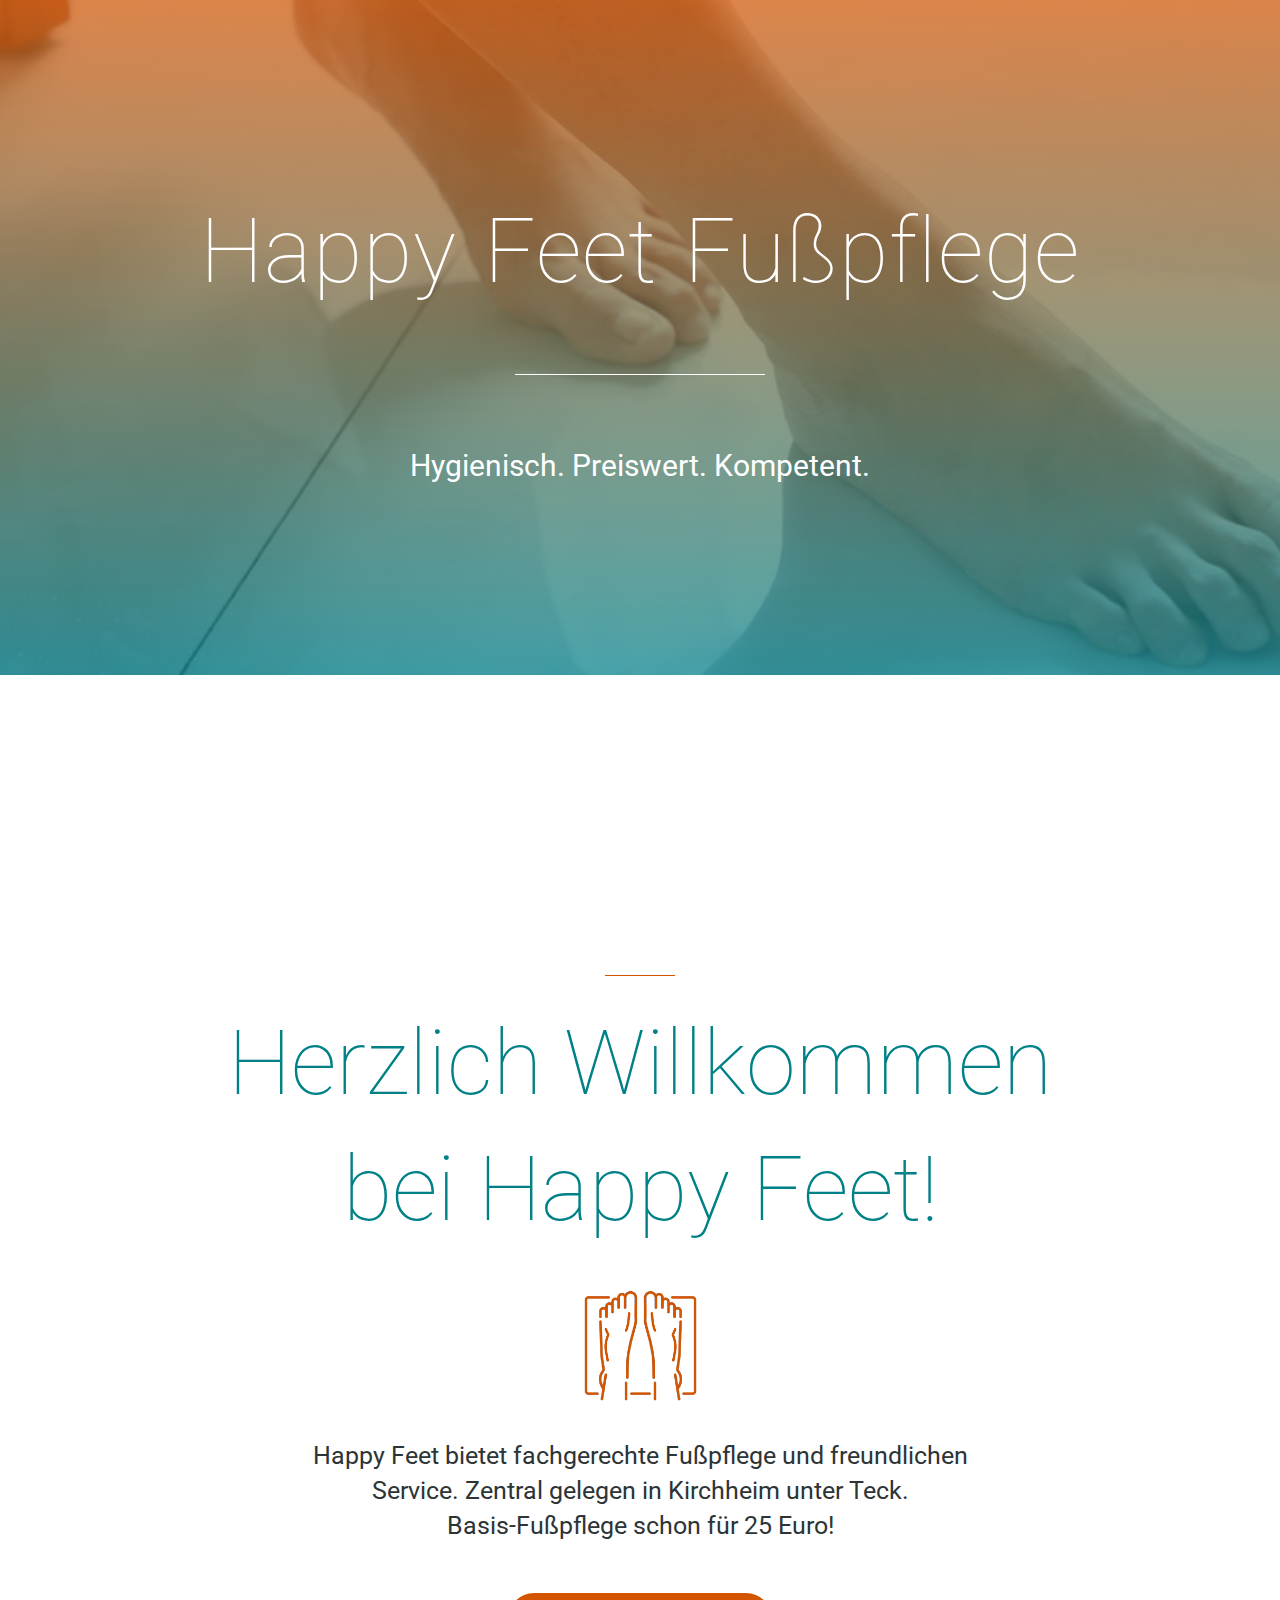
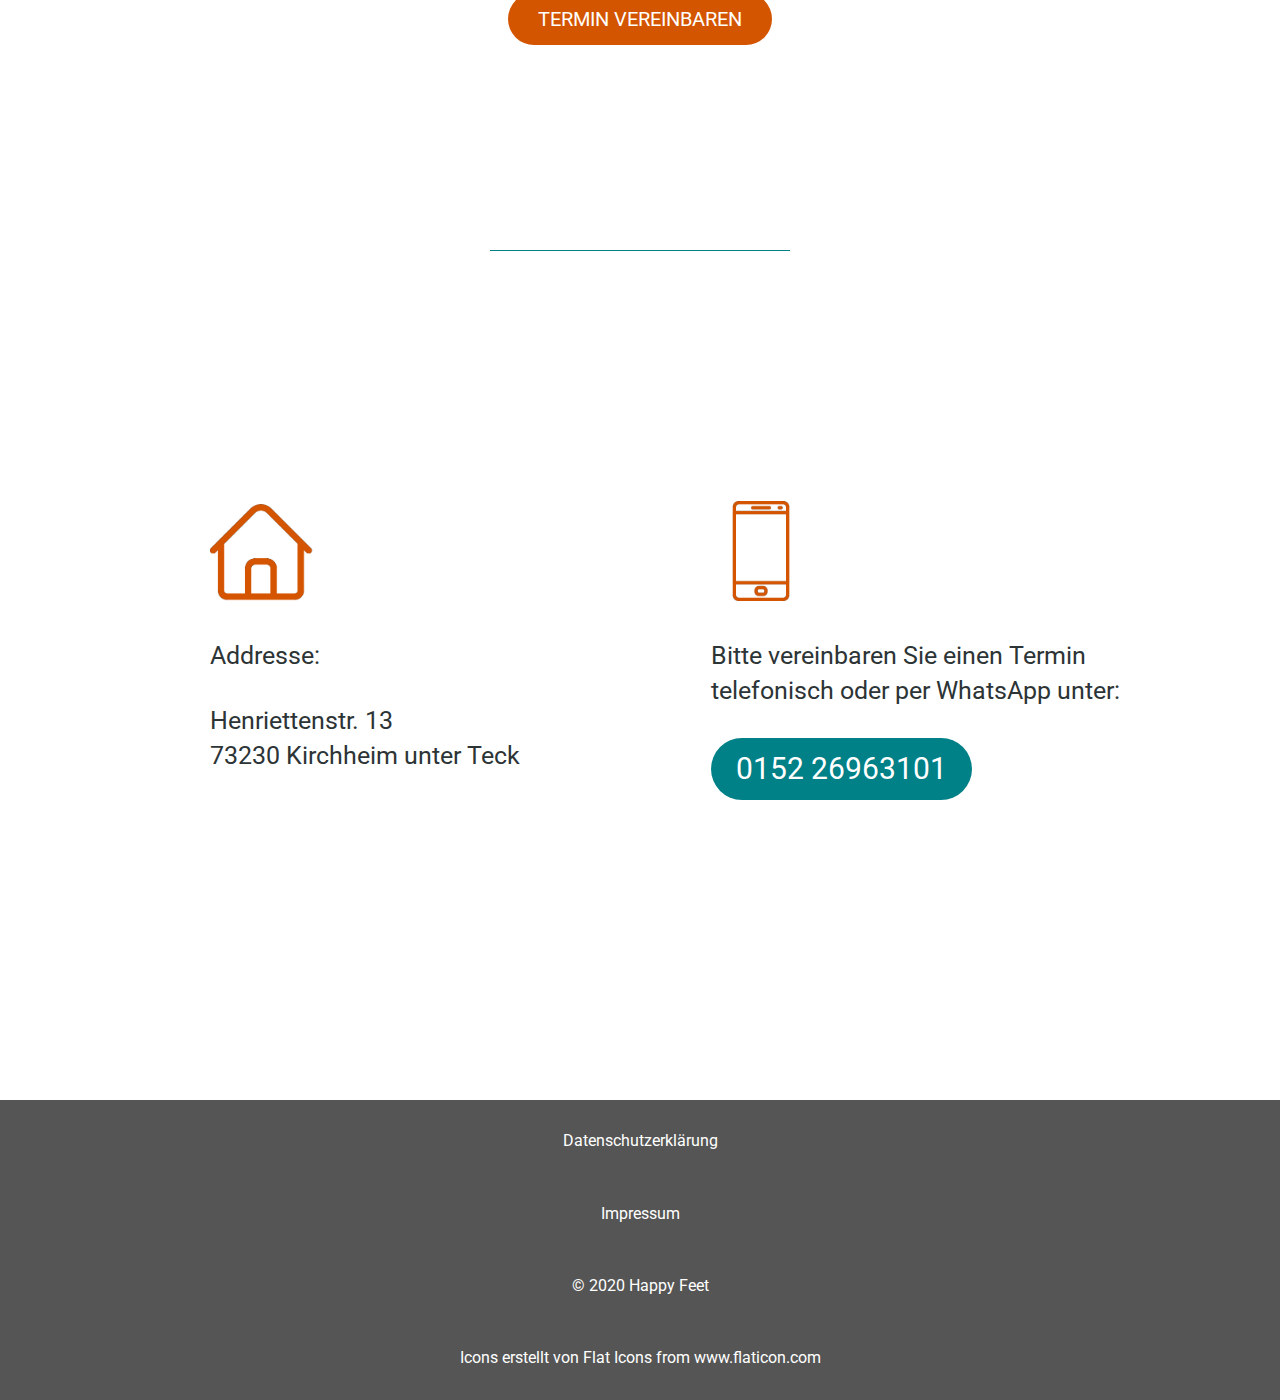
<file: index.html>
<!DOCTYPE html>
<html lang="en">

<head>
    <meta charset="UTF-8">
    <meta name="viewport" content="width=device-width, initial-scale=1.0">
    <meta name="google-site-verification" content="qHfr0AFwLzus8fxmA2FvQD9dvedcUYf1SwyJCqxt8Gw" />
    <meta name="description" content="Professionelle, preiswerte Fu&szlig;pflege in Kirchheim unter Teck">
    <meta name="keywords"
        content="Fusspflege, Fu&szlig;pflege, Fu&szlig;pflege Kirchheim Teck, Fusspflege Kirchheim Teck, Kirchheim">
    <title>Happy Feet Fu&szlig;pflege</title>
    <link rel="stylesheet" href="style.css">
    <link rel="stylesheet" href="https://cdnjs.cloudflare.com/ajax/libs/font-awesome/5.13.0/css/all.min.css"
        integrity="sha256-h20CPZ0QyXlBuAw7A+KluUYx/3pK+c7lYEpqLTlxjYQ=" crossorigin="anonymous" />
</head>

<body>
    <div id="landing">
        <div class="landing-overlay">
            <div id="landing-header">
                <h1 class='landing-large'>
                    Happy Feet Fu&szlig;pflege
                </h1>
                <div class="coral-line"></div>
                <div class='landing-sub'>
                    Hygienisch. Preiswert. Kompetent.
                </div>
            </div>
        </div>
    </div>
    <div id="landing-sub">
        <div class="button-div">
            <a href="#first-section" class="landing-cta-btn smooth-scroll"><i class="fas fa-chevron-down fa-3x"></i></a>
        </div>
    </div>
    <section id="first-section">
        <div class="first-central-title">
            <div class="central-title-header-container">
                <div>
                    <div class="central-title-line"></div>
                    <h2 class="central-title-header">
                        Herzlich Willkommen <br> bei Happy Feet!
                    </h2>
                </div>
            </div>
            <div class="foot">
                <img src="./fuss2.png" alt="Fuss">
            </div>
            <div class="central-title-text-container">
                <div class="central-title-text">
                    Happy Feet bietet fachgerechte Fu&szlig;pflege und freundlichen Service. Zentral gelegen in
                    Kirchheim
                    unter
                    Teck. <br> Basis-Fu&szlig;pflege schon f&uuml;r 25 Euro!
                </div>
                <div class="central-title-button">
                    <a href="#second-section" class="btn btn-central smooth-scroll">TERMIN VEREINBAREN</a>
                </div>
            </div>
        </div>
    </section>
    <section id="second-section">
        <div class="second-top"></div>
        <div class="second-left">
            <div>
                <img src="./icon2.png" alt="Phone">
                <div class="second-left-title">
                    Bitte vereinbaren Sie einen Termin<br>telefonisch oder per WhatsApp unter:
                </div>
                <div class="second-left-number">
                    0152 26963101
                </div>
            </div>
        </div>
        <div class="second-right">
            <div>
                <img src="./netz2.png" alt="Home">
                <div class="second-right-title">
                    Addresse:
                </div>
                <div class="second-right-address">
                    Henriettenstr. 13 <br>
                    73230 Kirchheim unter Teck
                </div>
            </div>
        </div>
    </section>
    <section id="footer">
        <div class="footer-content">
            <div>
                <a href="datenschutz.html">Datenschutzerkl&auml;rung</a>
            </div>
            <div>
                <a href="impressum.html">Impressum</a>
            </div>
            <div>
                &copy; 2020 Happy Feet
            </div>
            <div>Icons erstellt von <a href="https://flat-icons.com/" title="Flat Icons">Flat Icons</a> from <a
                    href="https://www.flaticon.com/de/" title="Flaticon">www.flaticon.com</a></div>

        </div>
    </section>

    <script src="https://code.jquery.com/jquery-3.5.1.min.js"
        integrity="sha256-9/aliU8dGd2tb6OSsuzixeV4y/faTqgFtohetphbbj0=" crossorigin="anonymous"></script>

    <script src="./main.js"></script>
</body>

</html>
</file>
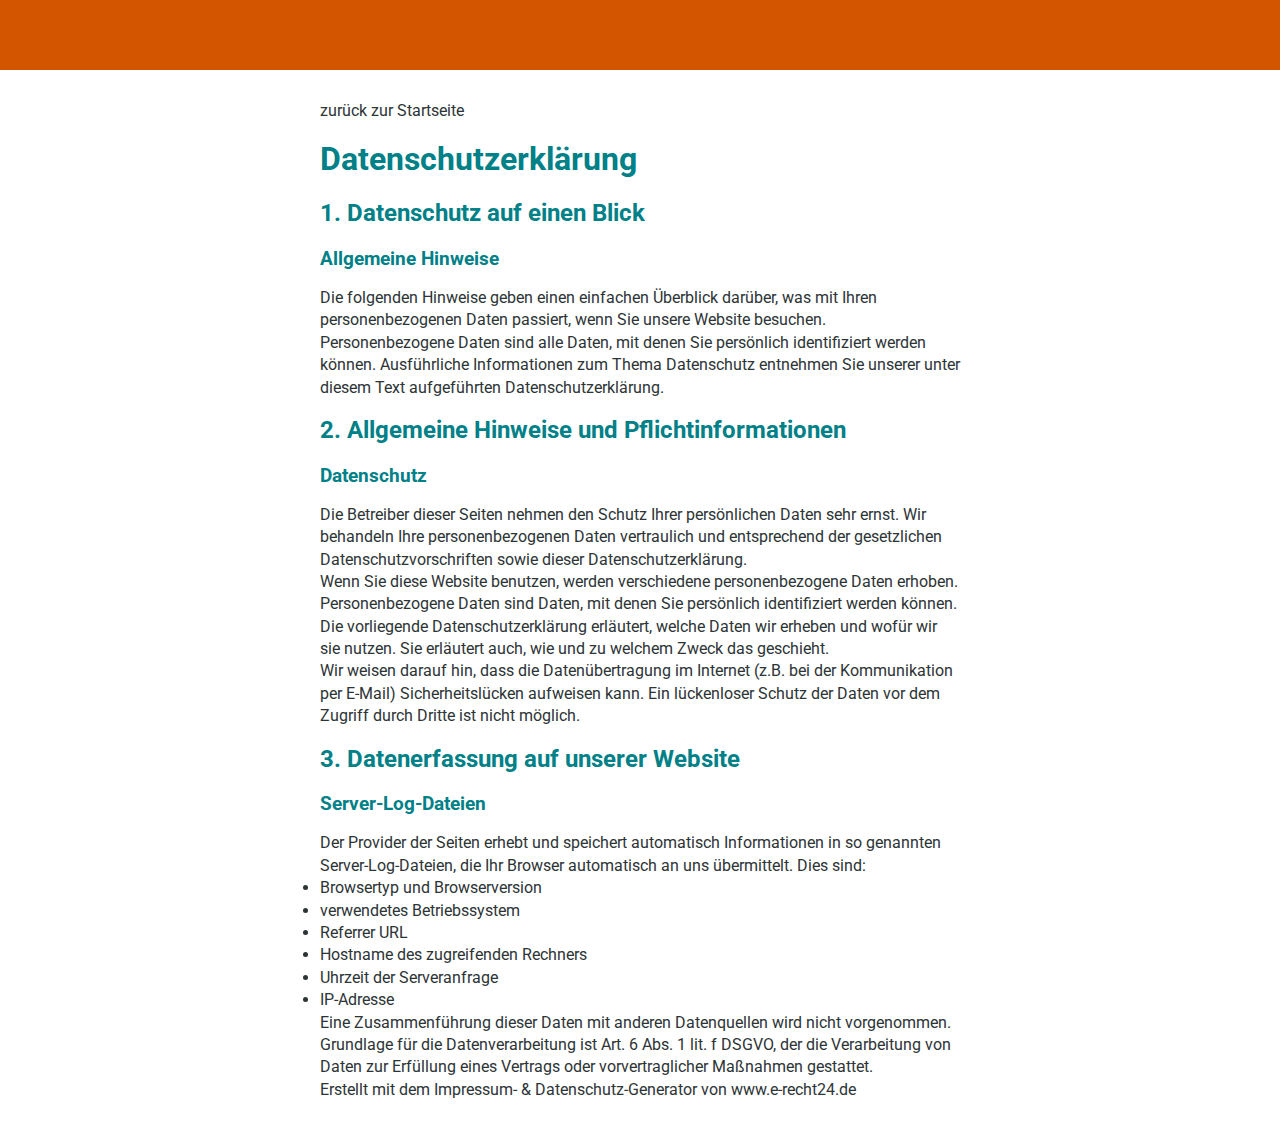
<file: datenschutz.html>
<!DOCTYPE html>
<html lang="en">

<head>
    <meta charset="UTF-8">
    <meta name="viewport" content="width=device-width, initial-scale=1.0">
    <title>Happy Feet - Datenschutzerklärung</title>
    <link rel="stylesheet" href="style.css">
</head>

<body>
    <div class="top-bar"></div>
    <div class="container">
        <a href="index.html">zurück zur Startseite</a><br />
        <h1>Datenschutzerklärung</h1>
        <h2>1. Datenschutz auf einen Blick</h2>
        <h3>Allgemeine Hinweise</h3>
        <p>Die folgenden Hinweise geben einen einfachen Überblick darüber, was mit Ihren personenbezogenen Daten
            passiert, wenn Sie unsere Website besuchen. Personenbezogene Daten sind alle Daten, mit denen Sie persönlich
            identifiziert werden können. Ausführliche Informationen zum Thema Datenschutz entnehmen Sie unserer unter
            diesem Text aufgeführten Datenschutzerklärung.</p>
        <h2>2. Allgemeine Hinweise und Pflichtinformationen</h2>
        <h3>Datenschutz</h3>
        <p>Die Betreiber dieser Seiten nehmen den Schutz Ihrer persönlichen Daten sehr ernst. Wir behandeln Ihre
            personenbezogenen Daten vertraulich und entsprechend der gesetzlichen Datenschutzvorschriften sowie dieser
            Datenschutzerklärung.</p>
        <p>Wenn Sie diese Website benutzen, werden verschiedene personenbezogene Daten erhoben. Personenbezogene Daten
            sind Daten, mit denen Sie persönlich identifiziert werden können. Die vorliegende Datenschutzerklärung
            erläutert, welche Daten wir erheben und wofür wir sie nutzen. Sie erläutert auch, wie und zu welchem Zweck
            das geschieht.</p>
        <p>Wir weisen darauf hin, dass die Datenübertragung im Internet (z.B. bei der Kommunikation per E-Mail)
            Sicherheitslücken aufweisen kann. Ein lückenloser Schutz der Daten vor dem Zugriff durch Dritte ist nicht
            möglich.</p>
        <h2>3. Datenerfassung auf unserer Website</h2>
        <h3>Server-Log-Dateien</h3>
        <p>Der Provider der Seiten erhebt und speichert automatisch Informationen in so genannten Server-Log-Dateien,
            die Ihr Browser automatisch an uns übermittelt. Dies sind:</p>
        <ul>
            <li>Browsertyp und Browserversion</li>
            <li>verwendetes Betriebssystem</li>
            <li>Referrer URL</li>
            <li>Hostname des zugreifenden Rechners</li>
            <li>Uhrzeit der Serveranfrage</li>
            <li>IP-Adresse</li>
        </ul>
        <p>Eine Zusammenführung dieser Daten mit anderen Datenquellen wird nicht vorgenommen.</p>
        <p>Grundlage für die Datenverarbeitung ist Art. 6 Abs. 1 lit. f DSGVO, der die Verarbeitung von Daten zur
            Erfüllung eines Vertrags oder vorvertraglicher Maßnahmen gestattet.</p>
        <p>Erstellt mit dem Impressum- & Datenschutz-Generator von <a href="https://www.e-recht24.de"
                target="_blank">www.e-recht24.de</a></p>
    </div>
</body>

</html>
</file>
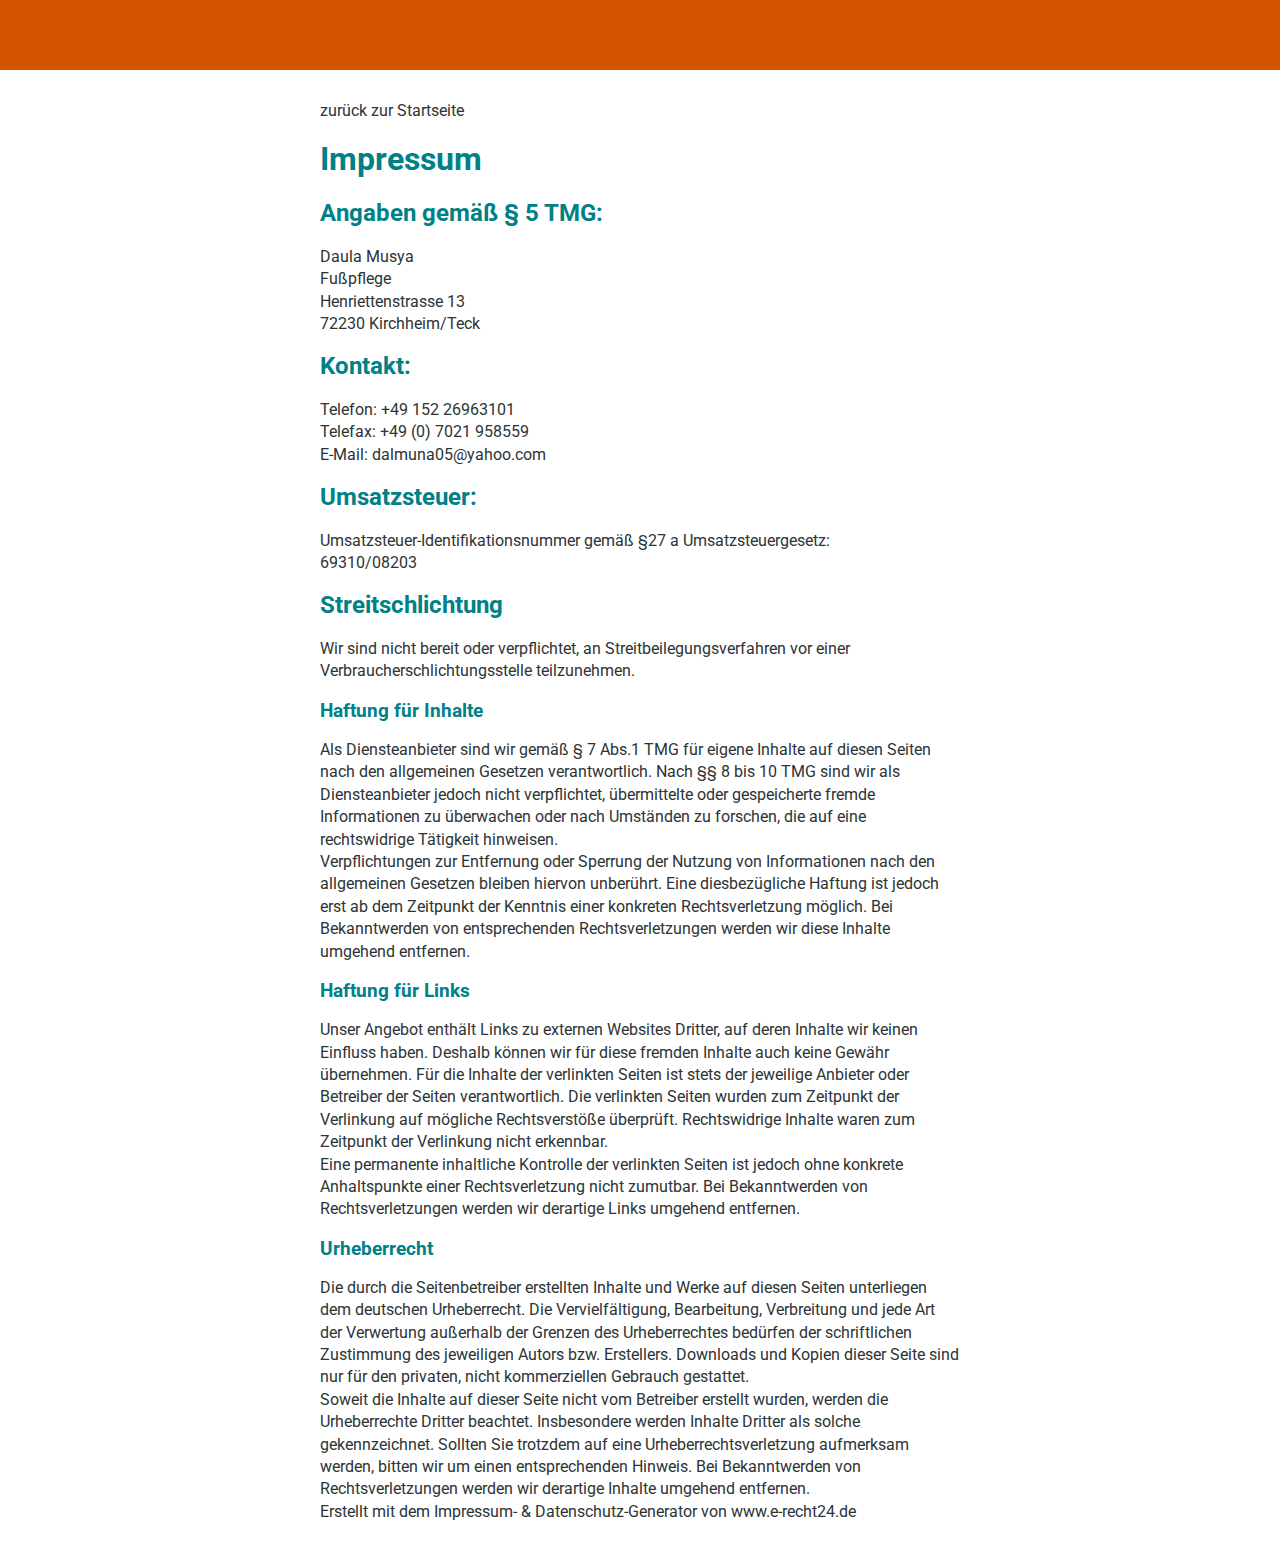
<file: impressum.html>
<!DOCTYPE html>
<html lang="en">

<head>
    <meta charset="UTF-8">
    <meta name="viewport" content="width=device-width, initial-scale=1.0">
    <title>Happy Feet - Impressum</title>
    <link rel="stylesheet" href="style.css">
</head>

<body>
    <div class="top-bar"></div>
    <div class="container">
        <a href="index.html">zurück zur Startseite</a><br />
        <h1>Impressum</h1>

        <h2>Angaben gemäß § 5 TMG:</h2>
        <p>Daula Musya<br />
            Fußpflege<br />
            Henriettenstrasse 13<br />
            72230 Kirchheim/Teck</p>

        <h2>Kontakt:</h2>
        <p>Telefon: +49 152 26963101<br />
            Telefax: +49 (0) 7021 958559<br />
            E-Mail:
            dalmuna05@yahoo.com
        </p>

        <h2>Umsatzsteuer:</h2>
        <p>Umsatzsteuer-Identifikationsnummer gemäß §27 a Umsatzsteuergesetz:<br />
            69310/08203</p>

        <h2>Streitschlichtung</h2>
        <p>Wir sind nicht bereit oder verpflichtet, an Streitbeilegungsverfahren vor einer Verbraucherschlichtungsstelle
            teilzunehmen.</p>

        <h3>Haftung für Inhalte</h3>
        <p>Als Diensteanbieter sind wir gemäß § 7 Abs.1 TMG für eigene Inhalte auf diesen Seiten nach den allgemeinen
            Gesetzen verantwortlich. Nach §§ 8 bis 10 TMG sind wir als Diensteanbieter jedoch nicht verpflichtet,
            übermittelte oder gespeicherte fremde Informationen zu überwachen oder nach Umständen zu forschen, die auf
            eine rechtswidrige Tätigkeit hinweisen.</p>
        <p>Verpflichtungen zur Entfernung oder Sperrung der Nutzung von Informationen nach den allgemeinen Gesetzen
            bleiben hiervon unberührt. Eine diesbezügliche Haftung ist jedoch erst ab dem Zeitpunkt der Kenntnis einer
            konkreten Rechtsverletzung möglich. Bei Bekanntwerden von entsprechenden Rechtsverletzungen werden wir diese
            Inhalte umgehend entfernen.</p>
        <h3>Haftung für Links</h3>
        <p>Unser Angebot enthält Links zu externen Websites Dritter, auf deren Inhalte wir keinen Einfluss haben.
            Deshalb können wir für diese fremden Inhalte auch keine Gewähr übernehmen. Für die Inhalte der verlinkten
            Seiten ist stets der jeweilige Anbieter oder Betreiber der Seiten verantwortlich. Die verlinkten Seiten
            wurden zum Zeitpunkt der Verlinkung auf mögliche Rechtsverstöße überprüft. Rechtswidrige Inhalte waren zum
            Zeitpunkt der Verlinkung nicht erkennbar.</p>
        <p>Eine permanente inhaltliche Kontrolle der verlinkten Seiten ist jedoch ohne konkrete Anhaltspunkte einer
            Rechtsverletzung nicht zumutbar. Bei Bekanntwerden von Rechtsverletzungen werden wir derartige Links
            umgehend entfernen.</p>
        <h3>Urheberrecht</h3>
        <p>Die durch die Seitenbetreiber erstellten Inhalte und Werke auf diesen Seiten unterliegen dem deutschen
            Urheberrecht. Die Vervielfältigung, Bearbeitung, Verbreitung und jede Art der Verwertung außerhalb der
            Grenzen des Urheberrechtes bedürfen der schriftlichen Zustimmung des jeweiligen Autors bzw. Erstellers.
            Downloads und Kopien dieser Seite sind nur für den privaten, nicht kommerziellen Gebrauch gestattet.</p>
        <p>Soweit die Inhalte auf dieser Seite nicht vom Betreiber erstellt wurden, werden die Urheberrechte Dritter
            beachtet. Insbesondere werden Inhalte Dritter als solche gekennzeichnet. Sollten Sie trotzdem auf eine
            Urheberrechtsverletzung aufmerksam werden, bitten wir um einen entsprechenden Hinweis. Bei Bekanntwerden von
            Rechtsverletzungen werden wir derartige Inhalte umgehend entfernen.</p>
        <p>Erstellt mit dem Impressum- & Datenschutz-Generator von <a href="https://www.e-recht24.de"
                target="_blank">www.e-recht24.de</a></p>
    </div>
</body>

</html>
</file>
<file: style.css>
@import url("https://fonts.googleapis.com/css2?family=Roboto:wght@100;300&display=swap");

* {
  margin: 0;
  padding: 0;
  box-sizing: border-box;
}

html,
body {
  font-family: "Roboto", sans-serif;
  line-height: 1.4;
  text-rendering: optimizeLegibility;
}

a {
  text-decoration: none;
  color: inherit;
}

#navbar {
  height: 20vh;
}

#landing {
  height: 75vh;
  background: url("./foot7.jpg") no-repeat center center/cover;
}

.landing-overlay {
  display: grid;
  align-items: center;
  justify-content: center;
  height: 100%;
  width: 100%;
  background: linear-gradient(rgb(212, 85, 0, 0.7), rgb(0, 128, 135, 0.7));
  /* background: rgb(212, 85, 0, 0.7); */
  color: white;
}

.landing-large {
  font-size: 90px;
  text-align: center;
  font-weight: 100;
  color: white;
  letter-spacing: 1px;
  word-spacing: 4px;
}

.coral-line {
  height: 1px;
  background: white;
  width: 250px;
  margin: 59px auto 70px auto;
}

.landing-sub,
.landing-third {
  font-size: 30px;
  text-align: center;
}

#landing-sub {
  height: 25vh;
  display: grid;
}

.button-div {
  margin: auto;
  align-self: flex-end;
}

.landing-cta-btn {
  color: #008087;
  background: none;
  border: none;
  font-size: 20px;
  border-radius: 50%;
  display: block;
  cursor: pointer;
  font-family: inherit;
  margin: auto;
}

.landing-cta-btn:hover {
  transform: scale(1.2);
}

.button-text {
  text-align: center;
}

/* First section */

#first-section {
  height: 100vh;
}

.first-central-title {
  text-align: center;
  height: 100%;
  margin: auto;
}

.central-title-line-container {
  height: 10%;
  display: flex;
  align-items: center;
  justify-content: center;
}

.central-title-line {
  background: #d45500;
  height: 1px;
  width: 70px;
  margin: 25px auto 25px auto;
}

.central-title-header-container {
  height: 42%;
  display: grid;
  align-items: flex-end;
  justify-content: center;
  padding-bottom: 25px;
}

.central-title-header {
  font-size: 10vh;
  font-weight: 100;
  color: #008087;
}

.central-title-text-container {
  height: 43%;
  display: flex;
  flex-direction: column;
  align-items: center;
  justify-content: flex-start;
  padding-top: 25px;
}

.central-title-text {
  font-size: 25px;
  color: #2d3436;
  max-width: 700px;
  padding-bottom: 50px;
}

.foot {
  height: 15%;
  display: flex;
  align-items: center;
  justify-content: center;
}

.foot img {
  height: 100%;
  width: auto;
}

.central-title-button {
  display: flex;
  align-items: center;
  justify-content: center;
}

.btn {
  display: inline-block;
  font-style: inherit;
  font-size: 20px;
  background: #d45500;
  color: white;
  border: none;
  padding: 12px 30px;
  border-radius: 50px;
  cursor: pointer;
  text-decoration: none;
}

.btn:hover {
  background: #e05a00;
  transform: scale(1.1);
}

/* First Section End */

#second-section {
  max-width: 1200px;
  padding: 50px;
  margin: auto;
  height: 100vh;
  display: grid;
  grid-template-columns: 1fr 1fr;
}

.second-top {
  grid-column: 1 / span 2;
  grid-row: 1;
  background: #008087;
  height: 1px;
  width: 300px;
  margin: 0 auto 0 auto;
}

.second-left {
  /* grid-column: 1; */
  grid-column: 2;
  grid-row: 2;
}

.second-right {
  /* grid-column: 2; */
  grid-column: 1;
  grid-row: 2;
}

.second-left,
.second-right {
  display: grid;
  align-items: flex-start;
  justify-content: center;
  /* text-align: center; */
}

.second-left img,
.second-right img {
  height: 100px;
  width: auto;
  margin-bottom: 30px;
}

.second-left-title,
.second-right-title {
  font-size: 25px;
  color: #2d3436;
  margin-bottom: 30px;
}

.second-left-number {
  font-size: 30px;
  color: white;
  background: #008087;
  border-radius: 50px;
  padding: 10px 25px;
  /* width: 350px; */
  width: fit-content;
  /* margin: auto; */
}

.second-right-address {
  font-size: 25px;
  color: #008087;
  color: #2d3436;
}

#footer {
  background: #555;
  height: 300px;
  color: #ffffff;
  display: grid;
  align-items: center;
  justify-content: center;
  text-align: center;
}

.footer-content > div {
  margin-top: 50px;
}

.footer-content:first-child {
  margin-top: -50px;
}

.container {
  max-width: 700px;
  margin: auto;
  padding: 30px;
  color: #2d3436;
}

.top-bar {
  height: 70px;
  background: #d45500;
}

.container h1,
.container h2,
.container h3,
.container h4 {
  margin: 15px 0;
  color: #008087;
}

.container a:hover {
  text-decoration: underline;
}

/* Mobile */

@media (max-width: 450px) {
  /* New bit */
  #landing {
    height: 70vh;
    height: calc(var(--vh, 1vh) * 75);
  }

  #landing-sub {
    height: 20vh;
    height: calc(var(--vh, 1vh) * 25);
  }

  #first-section {
    height: 90vh;
    height: calc(var(--vh, 1vh) * 100);
  }

  #second-section {
    height: 90vh;
    height: calc(var(--vh, 1vh) * 100);
  }
  /* New bit end */

  .landing-large {
    font-size: 50px;
  }

  .landing-sub {
    font-size: 20px;
  }

  .coral-line {
    height: 1px;
  }

  .central-title-header-container {
    height: 30%;
    padding: 15px;
  }

  .central-title-header {
    font-size: 5vh;
  }

  .central-title-text-container {
    height: 55%;
    padding: 25px 15px 0 15px;
  }

  .central-title-text {
    font-size: 20px;
  }

  #second-section {
    display: block;
    padding: 15px;
  }

  .second-top {
    /* margin-bottom: 50px; */
    margin-bottom: 7vh;
  }

  .second-left,
  .second-right {
    display: grid;
    align-items: flex-start;
    justify-content: center;
    text-align: center;
  }

  .second-left img {
    /* height: 100px; */
    height: 75px;
    width: auto;
    margin-bottom: 30px;
  }

  .second-left-title,
  .second-right-title {
    font-size: 20px;
    margin-bottom: 15px;
  }

  .second-left-number {
    font-size: 25px;
    /* width: 100%; */
    width: fit-content;
    margin: auto;
    margin-bottom: 7vh;
    /* margin-bottom: 50px; */
  }

  .second-right-address {
    font-size: 20px;
  }

  .second-right img {
    /* height: 100px; */
    height: 75px;
    width: auto;
    margin-bottom: 15px;
  }
}

@media (max-height: 450px) {
  #landing {
    height: 70vh;
    height: calc(var(--vh, 1vh) * 75);
  }

  #landing-sub {
    height: 20vh;
    height: calc(var(--vh, 1vh) * 25);
  }

  .landing-large {
    font-size: 50px;
    margin-bottom: 30px;
  }

  .coral-line {
    display: none;
  }

  .landing-sub {
    font-size: 20px;
  }

  .landing-cta-btn {
    font-size: 15px;
  }

  #first-section {
    height: 150vh;
  }

  .central-title-header-container {
    height: 35%;
    padding: 15px;
  }

  .central-title-header {
    font-size: 10vh;
  }

  .central-title-text-container {
    max-width: 700px;
    margin: auto;
    height: 50%;
    padding: 25px 15px 0 15px;
  }

  .central-title-text {
    font-size: 20px;
  }

  #second-section {
    padding: 15px;
  }

  .second-top {
    margin-bottom: 50px;
  }

  .second-left,
  .second-right {
    display: grid;
    align-items: flex-start;
    justify-content: center;
    /* text-align: center; */
  }

  .second-left img {
    /* height: 100px; */
    height: 50px;
    width: auto;
    margin-bottom: 15px;
  }

  .second-left-title,
  .second-right-title {
    font-size: 20px;
    margin-bottom: 15px;
  }

  .second-left-number {
    /* font-size: 25px; */
    font-size: 20px;
    margin-bottom: 50px;
    /* width: 100%; */
    width: fit-content;
  }

  .second-right-address {
    font-size: 20px;
  }

  .second-right img {
    /* height: 100px; */
    height: 50px;
    width: auto;
    margin-bottom: 15px;
  }
}

@media (max-width: 330px) {
  @media (max-height: 590px) {
    .central-title-text {
      font-size: 19px;
    }

    .btn {
      font-size: 19px;
    }

    .second-right img,
    .second-left img {
      height: 50px;
      margin-bottom: 3vh;
    }

    .second-top,
    .second-left-number {
      margin-bottom: 7vh;
    }

    .second-left-title,
    .second-right-title,
    .second-left-number,
    .second-right-address {
      font-size: 19px;
    }
  }
}

@media (max-height: 330px) {
  .second-left-title,
  .second-right-title,
  .second-left-number,
  .second-right-address {
    font-size: 17px;
  }
}
</file>
